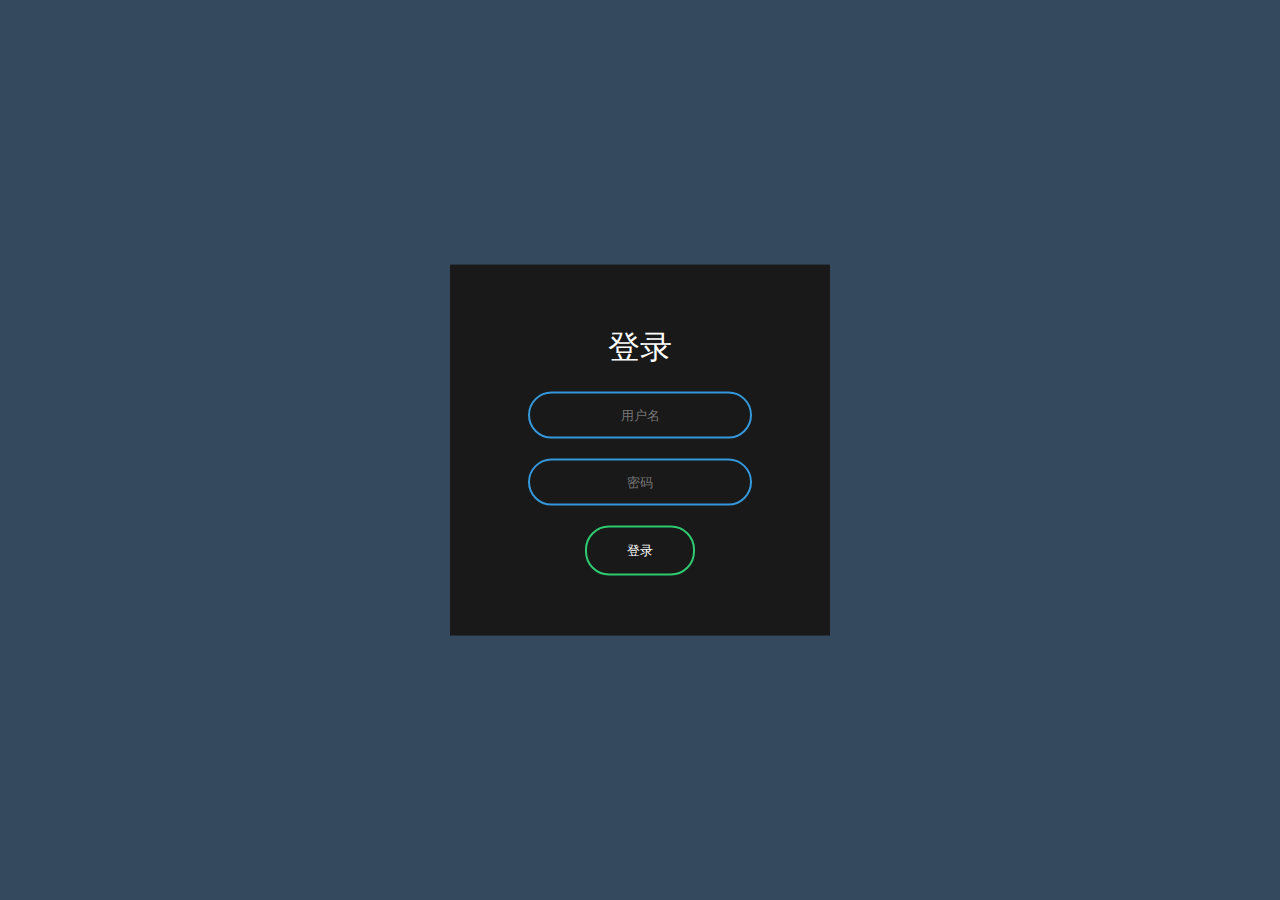
<file: index.html>
<!DOCTYPE html>
<html lang="en" dir="ltr">
	<head>
		<meta charset="utf-8">
		<title>登录页面</title>
		<link rel="stylesheet" href="style.css">
		<script>
			function $(id){
				return document.getElementById(id);
			}
			function confirm(){
				var username1 = $("username1").value;
				var password1 = $("password1").value;
				if(username1.length == 0){
					$("username1").focus();
					alert("请输入用户名!");
					return false;
				} 
				if(username1 != "XU"){
					$("username1").focus();
					alert("用户名或密码错误！");
					return false;
				}
				if(password1.length == 0){
					$("password1").focus();
					alert("请输入密码");
					return false;
				}
				if(password1 != "xuyanmei"){
					$("password1").focus();
					alert("用户名或密码错误！")
					return false;
				}
				alert("登陆成功！");
			}
		</script>
	</head>
	<body>
		<form class="box" action="index1.html" onsubmit="return confirm()" method="post">
			<h1>登录</h1>
			<input id="username1" type="text" name="" placeholder="用户名">
			<input id="password1" type="password" name="" placeholder="密码">
			<input type="submit" name="" value="登录">
			<div class="checkbox"> 
			</div>
		</form>
	</body>
</html>
</file>
<file: style.css>
body{
  margin: 0;
  padding: 0;
  font-family: sans-serif;
  background: #34495e;
}
.box{
  width: 300px;
  padding: 40px;
  position: absolute;
  top: 50%;
  left: 50%;
  transform: translate(-50%,-50%);
  background: #191919;
  text-align: center;
}
.box h1{
  color: white;
  text-transform: uppercase;
  font-weight: 500;
}
.box input[type = "text"],.box input[type = "password"]{
  border:0;
  background: none;
  display: block;
  margin: 20px auto;
  text-align: center;
  border: 2px solid #3498db;
  padding: 14px 10px;
  width: 200px;
  outline: none;
  color: white;
  border-radius: 24px;
  transition: 0.25s;
}
.box input[type = "text"]:focus,.box input[type = "password"]:focus{
  width: 280px;
  border-color: #2ecc71;
}
.box input[type = "text"],.box input[type = "email"]{
  border:0;
  background: none;
  display: block;
  margin: 20px auto;
  text-align: center;
  border: 2px solid #3498db;
  padding: 14px 10px;
  width: 200px;
  outline: none;
  color: white;
  border-radius: 24px;
  transition: 0.25s;
}
.box input[type = "text"]:focus,.box input[type = "email"]:focus{
  width: 280px;
  border-color: #2ecc71;
}
.box input[type = "submit"]{
  border:0;
  background: none;
  display: block;
  margin: 20px auto;
  text-align: center;
  border: 2px solid #2ecc71;
  padding: 14px 40px;
  outline: none;
  color: white;
  border-radius: 24px;
  transition: 0.25s;
  cursor: pointer;
}
.box input[type = "submit"]:hover{
  background: #2ecc71;
}
	
.box .meassage{
	text-transform: uppercase;
	color:white;
}
.box input[type = "text"]:focus,.box input[type = "idcard"]:focus{
  width: 280px;
  border-color: #2ecc71;
}
.box input[type = "text"],.box input[type = "idcard"]{
  border:0;
  background: none;
  display: block;
  margin: 20px auto;
  text-align: center;
  border: 2px solid #3498db;
  padding: 14px 10px;
  width: 200px;
  outline: none;
  color: white;
  border-radius: 24px;
  transition: 0.25s;
}.box input[type = "text"]:focus,.box input[type = "phone"]:focus{
  width: 280px;
  border-color: #2ecc71;
}
.box input[type = "text"],.box input[type = "phone"]{
  border:0;
  background: none;
  display: block;
  margin: 20px auto;
  text-align: center;
  border: 2px solid #3498db;
  padding: 14px 10px;
  width: 200px;
  outline: none;
  color: white;
  border-radius: 24px;
  transition: 0.25s;
}
.checkboxmessage{
	color:white;
	font-size:18px;
}
.tips{
	color:white;
	font-size:12px;
}
</file>
